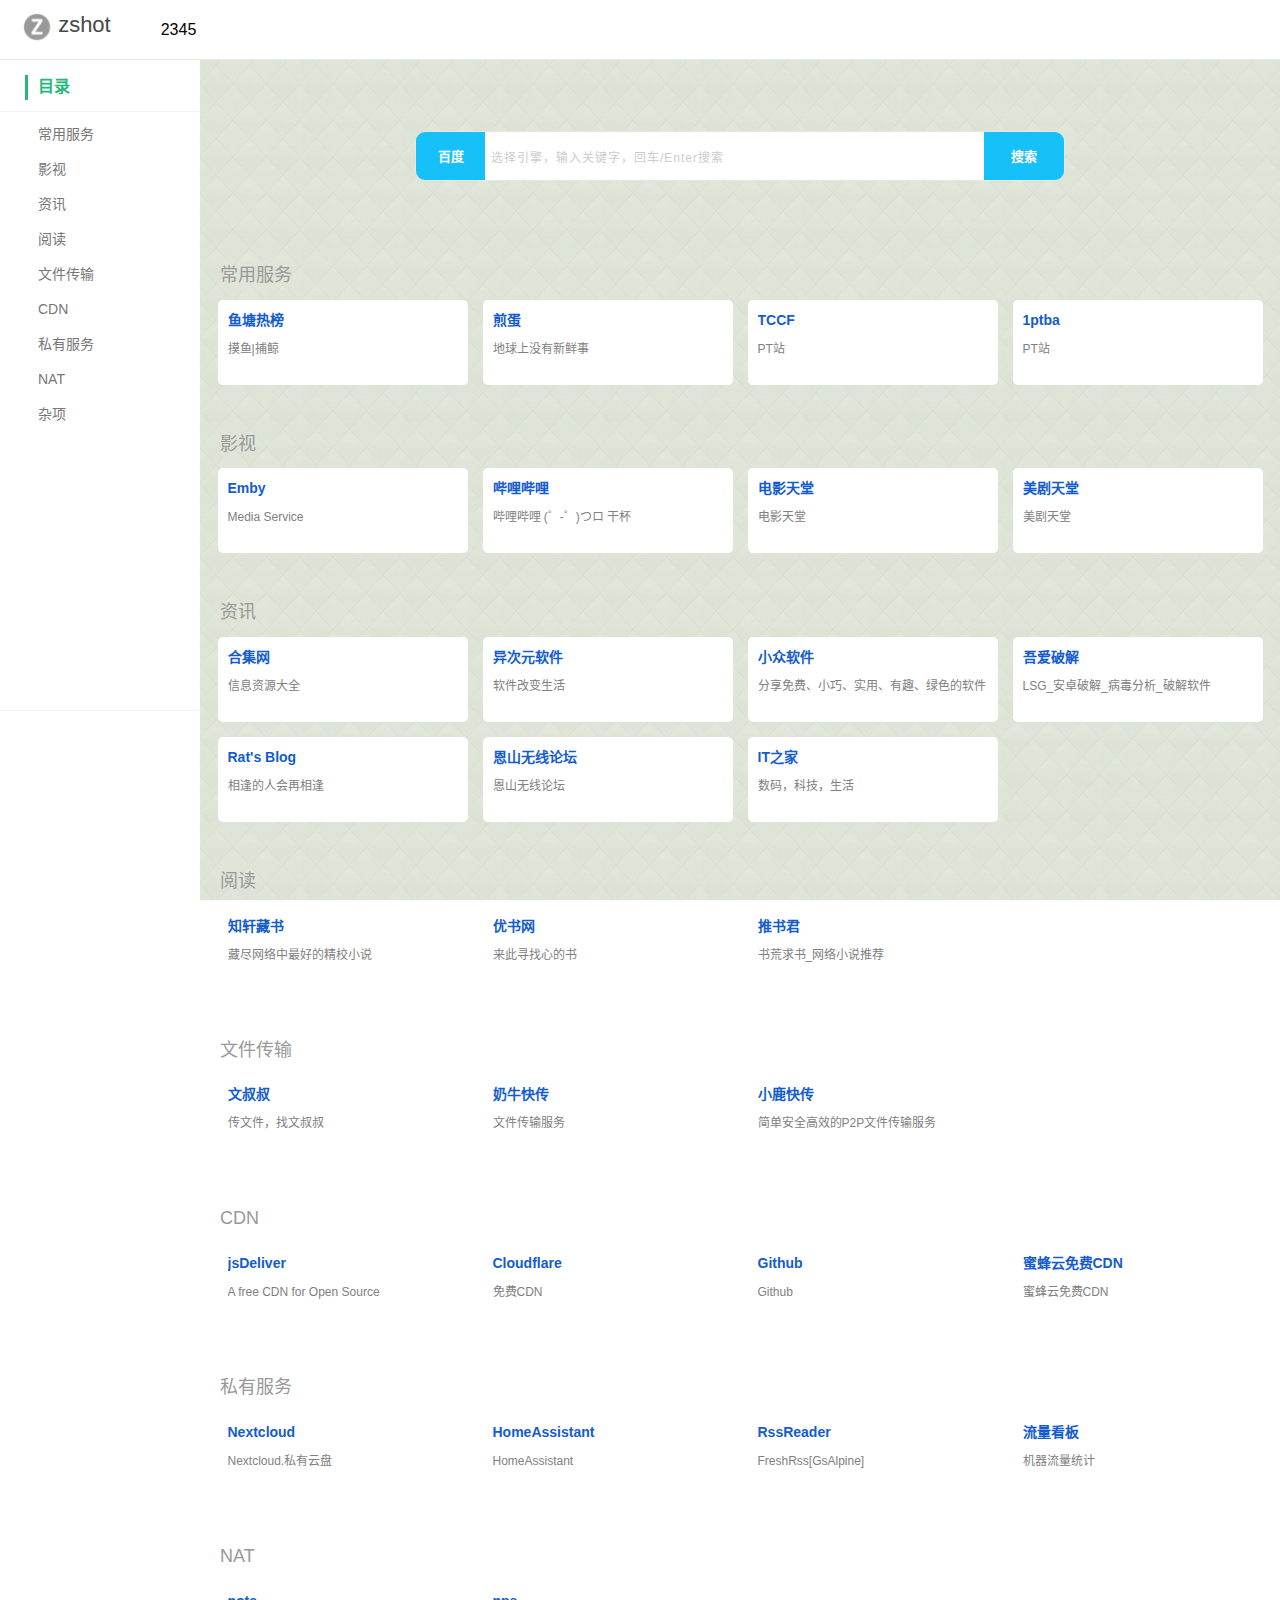
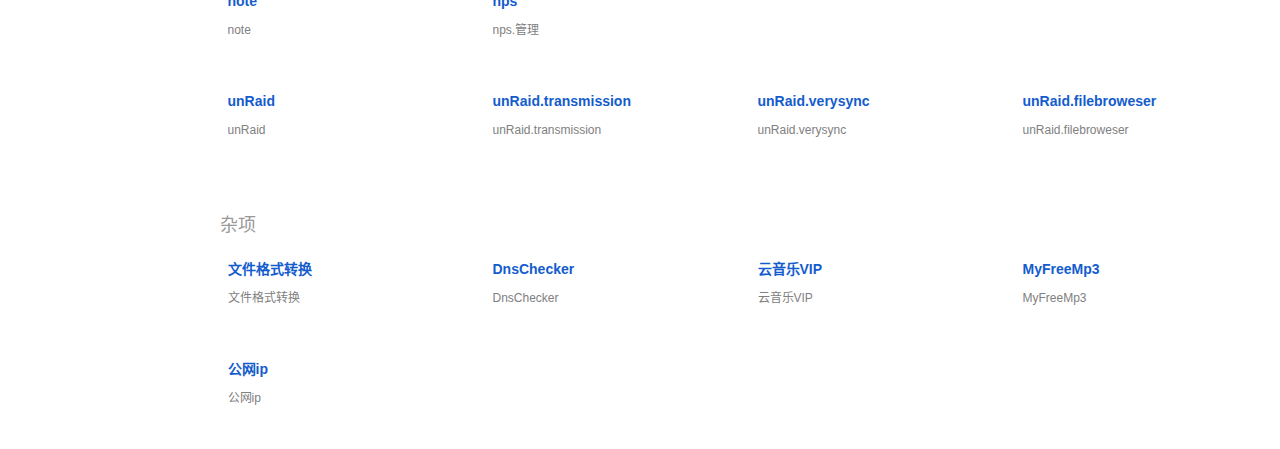
<file: index.html>
<!DOCTYPE html>
<html lang="zh-cn">

<head>
    <meta charset="utf-8" />
    <meta http-equiv="X-UA-Compatible" content="IE=edge" />
    <meta name="viewport" content="width=device-width, initial-scale=1" />
    <title>zshot</title>
    <link rel="shortcut icon" type="image/x-icon" href="static/favicon.png" />
    <link href="static/zui.min.css" rel="stylesheet" type="text/css" />
    <link href="static/self.css" rel="stylesheet" type="text/css" />
</head>

<body id="nav_body">
    <header>
        <div class="main">
            <h1 class="logo">
                <a href="index.html">
                    <img src="static/favicon.png">
                    <span>zshot</span>
                </a>
            </h1>
            <nav class="nav">
                <ul>
                    <li>
                        <a href="http://www.2345.com/?k23545260" target="_blank" style="color:black;">2345</a>
                    </li>
                </ul>
            </nav>
        </div>
    </header>
    <div id="content">
        <div class="left-bar">
            <div class="header">
                <h2>目录</h2>
            </div>
            <div class="menu" id="menu">
                <ul class="scrollcontent">
                    <li><a href="#row-1">常用服务</a></li>
                    <li><a href="#row-2">影视</a></li>
                    <li><a href="#row-3">资讯</a></li>
                    <li><a href="#row-4">阅读</a></li>
                    <li><a href="#row-5">文件传输</a></li>
                    <li><a href="#row-6">CDN</a></li>
                    <li><a href="#row-7">私有服务</a></li>
                    <li><a href="#row-8">NAT</a></li>
                    <li><a href="#row-9">杂项</a></li>
                </ul>
            </div>
        </div>
        <div class="main">
            <div class="container content-box">
                <section class="sousuo">
                    <div class="search">
                        <div class="search-box">
                            <button class="search-engine-name" id="search-engine-name">百度</button>
                            <input type="text" id="txt" class="search-input" placeholder="选择引擎，输入关键字，回车/Enter搜索" />
                            <button class="search-btn" id="search-btn">搜索</button>
                        </div>
                        <div class="search-engine">
                            <div class="search-engine-head">
                                <strong class="search-engine-tit">选择您的默认搜索引擎：</strong>
                            </div>
                            <ul class="search-engine-list">
                            </ul>
                        </div>
                    </div>
                </section>
                <section class="item card-box" id="row-1">
                    <div class="container-fluid">
                        <div class="row">
                            <div class="item-tit">
                                <strong>常用服务</strong>
                            </div>
                            <div class="clearfix two-list-box">
                                <div class="col-md-3 col-sm-4 col-xs-6">
                                    <a href="https://mo.fish/" class="card-link" target="_blank">
                                        <div class="card-tit">鱼塘热榜</div>
                                        <div class="card-desc">摸鱼|捕鲸</div>
                                    </a>
                                </div>
                                <div class="col-md-3 col-sm-4 col-xs-6">
                                    <a href="http://jandan.net" class="card-link" target="_blank">
                                        <div class="card-tit">煎蛋</div>
                                        <div class="card-desc">地球上没有新鲜事</div>
                                    </a>
                                </div>
                                <div class="col-md-3 col-sm-4 col-xs-6">
                                    <a href="https://et8.org/" class="card-link" target="_blank">
                                        <div class="card-tit">TCCF</div>
                                        <div class="card-desc">PT站</div>
                                    </a>
                                </div>
                                <div class="col-md-3 col-sm-4 col-xs-6">
                                    <a href="https://1ptba.com/torrents.php" class="card-link" target="_blank">
                                        <div class="card-tit">1ptba</div>
                                        <div class="card-desc">PT站</div>
                                    </a>
                                </div>
                            </div>
                        </div>
                    </div>
                </section>
                <section class="item card-box" id="row-2">
                    <div class="container-fluid">
                        <div class="row">
                            <div class="item-tit">
                                <strong>影视</strong>
                            </div>
                            <div class="clearfix two-list-box">
                                <div class="col-md-3 col-sm-4 col-xs-6">
                                    <a href="http://do.zshot.top:8096" class="card-link" target="_blank">
                                        <div class="card-tit">Emby</div>
                                        <div class="card-desc">Media Service</div>
                                    </a>
                                </div>
                                <div class="col-md-3 col-sm-4 col-xs-6">
                                    <a href="https://www.bilibili.com" class="card-link" target="_blank">
                                        <div class="card-tit">哔哩哔哩</div>
                                        <div class="card-desc">哔哩哔哩 (゜-゜)つロ 干杯</div>
                                    </a>
                                </div>
                                <div class="col-md-3 col-sm-4 col-xs-6">
                                    <a href="https://www.dy2018.com" class="card-link" target="_blank">
                                        <div class="card-tit">电影天堂</div>
                                        <div class="card-desc">电影天堂</div>
                                    </a>
                                </div>
                                <div class="col-md-3 col-sm-4 col-xs-6">
                                    <a href="https://www.meijutt.tv" class="card-link" target="_blank">
                                        <div class="card-tit">美剧天堂</div>
                                        <div class="card-desc">美剧天堂</div>
                                    </a>
                                </div>
                            </div>
                        </div>
                    </div>
                </section>
                <section class="item card-box" id="row-3">
                    <div class="container-fluid">
                        <div class="row">
                            <div class="item-tit">
                                <strong>资讯</strong>
                            </div>
                            <div class="clearfix two-list-box">
                                <div class="col-md-3 col-sm-4 col-xs-6">
                                    <a href="https://www.heji.ltd/" class="card-link" target="_blank">
                                        <div class="card-tit">合集网</div>
                                        <div class="card-desc">信息资源大全</div>
                                    </a>
                                </div>
                                <div class="col-md-3 col-sm-4 col-xs-6">
                                    <a href="https://www.iplaysoft.com" class="card-link" target="_blank">
                                        <div class="card-tit">异次元软件</div>
                                        <div class="card-desc">软件改变生活</div>
                                    </a>
                                </div>
                                <div class="col-md-3 col-sm-4 col-xs-6">
                                    <a href="https://www.appinn.com" class="card-link" target="_blank">
                                        <div class="card-tit">小众软件</div>
                                        <div class="card-desc">分享免费、小巧、实用、有趣、绿色的软件</div>
                                    </a>
                                </div>
                                <div class="col-md-3 col-sm-4 col-xs-6">
                                    <a href="https://www.52pojie.cn" class="card-link" target="_blank">
                                        <div class="card-tit">吾爱破解</div>
                                        <div class="card-desc">LSG_安卓破解_病毒分析_破解软件</div>
                                    </a>
                                </div>
                                <div class="col-md-3 col-sm-4 col-xs-6">
                                    <a href="https://www.moerats.com" class="card-link" target="_blank">
                                        <div class="card-tit">Rat's Blog</div>
                                        <div class="card-desc">相逢的人会再相逢</div>
                                    </a>
                                </div>
                                <div class="col-md-3 col-sm-4 col-xs-6">
                                    <a href="https://www.right.com.cn/forum/" class="card-link" target="_blank">
                                        <div class="card-tit">恩山无线论坛</div>
                                        <div class="card-desc">恩山无线论坛</div>
                                    </a>
                                </div>
                                <div class="col-md-3 col-sm-4 col-xs-6">
                                    <a href="https://www.ithome.com/" class="card-link" target="_blank">
                                        <div class="card-tit">IT之家</div>
                                        <div class="card-desc">数码，科技，生活 </div>
                                    </a>
                                </div>
                            </div>
                        </div>
                    </div>
                </section>
                <section class="item card-box" id="row-4">
                    <div class="container-fluid">
                        <div class="row">
                            <div class="item-tit">
                                <strong>阅读</strong>
                            </div>
                            <div class="clearfix two-list-box">
                                <div class="col-md-3 col-sm-4 col-xs-6">
                                    <a href="http://www.zxcs.me" class="card-link" target="_blank">
                                        <div class="card-tit">知轩藏书</div>
                                        <div class="card-desc">藏尽网络中最好的精校小说</div>
                                    </a>
                                </div>
                                <div class="col-md-3 col-sm-4 col-xs-6">
                                    <a href="https://www.yousuu.com/" class="card-link" target="_blank">
                                        <div class="card-tit">优书网</div>
                                        <div class="card-desc">来此寻找心的书</div>
                                    </a>
                                </div>
                                <div class="col-md-3 col-sm-4 col-xs-6">
                                    <a href="https://www.tuishujun.com/" class="card-link" target="_blank">
                                        <div class="card-tit">推书君</div>
                                        <div class="card-desc">书荒求书_网络小说推荐</div>
                                    </a>
                                </div>
                            </div>
                        </div>
                    </div>
                </section>
                <section class="item card-box" id="row-5">
                    <div class="container-fluid">
                        <div class="row">
                            <div class="item-tit">
                                <strong>文件传输</strong>
                            </div>
                            <div class="clearfix two-list-box">
                                <div class="col-md-3 col-sm-4 col-xs-6">
                                    <a href="https://www.wenshushu.cn" class="card-link" target="_blank">
                                        <div class="card-tit">文叔叔</div>
                                        <div class="card-desc">传文件，找文叔叔</div>
                                    </a>
                                </div>
                                <div class="col-md-3 col-sm-4 col-xs-6">
                                    <a href="https://cowtransfer.com" class="card-link" target="_blank">
                                        <div class="card-tit">奶牛快传</div>
                                        <div class="card-desc">文件传输服务</div>
                                    </a>
                                </div>
                                <div class="col-md-3 col-sm-4 col-xs-6">
                                    <a href="https://deershare.com/" class="card-link" target="_blank">
                                        <div class="card-tit">小鹿快传</div>
                                        <div class="card-desc">简单安全高效的P2P文件传输服务</div>
                                    </a>
                                </div>
                            </div>
                        </div>
                    </div>
                </section>
                <section class="item card-box" id="row-6">
                    <div class="container-fluid">
                        <div class="row">
                            <div class="item-tit">
                                <strong>CDN</strong>
                            </div>
                            <div class="clearfix two-list-box">
                                <div class="col-md-3 col-sm-4 col-xs-6">
                                    <a href="https://www.jsdelivr.com/" class="card-link" target="_blank">
                                        <div class="card-tit">jsDeliver</div>
                                        <div class="card-desc">A free CDN for Open Source</div>
                                    </a>
                                </div>
                                <div class="col-md-3 col-sm-4 col-xs-6">
                                    <a href="https://dash.cloudflare.com" class="card-link" target="_blank">
                                        <div class="card-tit">Cloudflare</div>
                                        <div class="card-desc">免费CDN</div>
                                    </a>
                                </div>
                                <div class="col-md-3 col-sm-4 col-xs-6">
                                    <a href="https://github.com" class="card-link" target="_blank">
                                        <div class="card-tit">Github</div>
                                        <div class="card-desc">Github</div>
                                    </a>
                                </div>
                                <div class="col-md-3 col-sm-4 col-xs-6">
                                    <a href="http://mfyidc.com" class="card-link" target="_blank">
                                        <div class="card-tit">蜜蜂云免费CDN</div>
                                        <div class="card-desc">蜜蜂云免费CDN</div>
                                    </a>
                                </div>
                            </div>
                        </div>
                    </div>
                </section>
                <section class="item card-box" id="row-7">
                    <div class="container-fluid">
                        <div class="row">
                            <div class="item-tit">
                                <strong>私有服务</strong>
                            </div>
                            <div class="clearfix two-list-box">
                                <div class="col-md-3 col-sm-4 col-xs-6">
                                    <a href="https://pan.zshot.top:880" class="card-link" target="_blank">
                                        <div class="card-tit">Nextcloud</div>
                                        <div class="card-desc">Nextcloud.私有云盘</div>
                                    </a>
                                </div>
                                <div class="col-md-3 col-sm-4 col-xs-6">
                                    <a href="http://zshot.top:18123" class="card-link" target="_blank">
                                        <div class="card-tit">HomeAssistant</div>
                                        <div class="card-desc">HomeAssistant</div>
                                    </a>
                                </div>
                                <div class="col-md-3 col-sm-4 col-xs-6">
                                    <a href="http://zshot.top:1201/" class="card-link" target="_blank">
                                        <div class="card-tit">RssReader</div>
                                        <div class="card-desc">FreshRss[GsAlpine]</div>
                                    </a>
                                </div>
                                <div class="col-md-3 col-sm-4 col-xs-6">
                                    <a href="./jump/liuliang.html" class="card-link" target="_blank">
                                        <div class="card-tit">流量看板</div>
                                        <div class="card-desc">机器流量统计</div>
                                    </a>
                                </div>
                            </div>
                        </div>
                    </div>
                </section>
                <section class="item card-box" id="row-8">
                    <div class="container-fluid">
                        <div class="row">
                            <div class="item-tit">
                                <strong>NAT</strong>
                            </div>
                            <div class="clearfix two-list-box">
                                <div class="col-md-3 col-sm-4 col-xs-6">
                                    <a href="./note/index.html" class="card-link" target="_blank">
                                        <div class="card-tit">note</div>
                                        <div class="card-desc">note</div>
                                    </a>
                                </div>
                                <div class="col-md-3 col-sm-4 col-xs-6">
                                    <a href="http://nat.zshot.top:9999" class="card-link" target="_blank">
                                        <div class="card-tit">nps</div>
                                        <div class="card-desc">nps.管理</div>
                                    </a>
                                </div>
                            </div>
                            <div class="clearfix two-list-box">
                                <div class="col-md-3 col-sm-4 col-xs-6">
                                    <a href="http://nat.zshot.top:10081" class="card-link" target="_blank">
                                        <div class="card-tit">unRaid</div>
                                        <div class="card-desc">unRaid</div>
                                    </a>
                                </div>
                                <div class="col-md-3 col-sm-4 col-xs-6">
                                    <a href="http://nat.zshot.top:10085" class="card-link" target="_blank">
                                        <div class="card-tit">unRaid.transmission</div>
                                        <div class="card-desc">unRaid.transmission</div>
                                    </a>
                                </div>
                                <div class="col-md-3 col-sm-4 col-xs-6">
                                    <a href="http://nat.zshot.top:10082" class="card-link" target="_blank">
                                        <div class="card-tit">unRaid.verysync</div>
                                        <div class="card-desc">unRaid.verysync</div>
                                    </a>
                                </div>
                                <div class="col-md-3 col-sm-4 col-xs-6">
                                    <a href="http://nat.zshot.top:10083" class="card-link" target="_blank">
                                        <div class="card-tit">unRaid.filebroweser</div>
                                        <div class="card-desc">unRaid.filebroweser</div>
                                    </a>
                                </div>
                            </div>
                        </div>
                    </div>
                </section>
                <section class="item card-box" id="row-9">
                    <div class="container-fluid">
                        <div class="row">
                            <div class="item-tit">
                                <strong>杂项</strong>
                            </div>
                            <div class="clearfix two-list-box">
                                <div class="col-md-3 col-sm-4 col-xs-6">
                                    <a href="https://www.aconvert.com/" class="card-link" target="_blank">
                                        <div class="card-tit">文件格式转换</div>
                                        <div class="card-desc">文件格式转换</div>
                                    </a>
                                </div>
                                <div class="col-md-3 col-sm-4 col-xs-6">
                                    <a href="https://dnschecker.org/" class="card-link" target="_blank">
                                        <div class="card-tit">DnsChecker</div>
                                        <div class="card-desc">DnsChecker</div>
                                    </a>
                                </div>
                                <div class="col-md-3 col-sm-4 col-xs-6">
                                    <a href="http://music.jsososo.com/" class="card-link" target="_blank">
                                        <div class="card-tit">云音乐VIP</div>
                                        <div class="card-desc">云音乐VIP</div>
                                    </a>
                                </div>
                                <div class="col-md-3 col-sm-4 col-xs-6">
                                    <a href="http://tool.liumingye.cn/music" class="card-link" target="_blank">
                                        <div class="card-tit">MyFreeMp3</div>
                                        <div class="card-desc">MyFreeMp3</div>
                                    </a>
                                </div>
                                <div class="col-md-3 col-sm-4 col-xs-6">
                                    <a href="http://ip.03k.org" class="card-link" target="_blank">
                                        <div class="card-tit">公网ip</div>
                                        <div class="card-desc">公网ip</div>
                                    </a>
                                </div>
                            </div>
                        </div>
                    </div>
                </section>
            </div>
        </div>
        <div id="get-top" title="回到顶部">
            <i class="icon icon-arrow-up"></i>
        </div>
    </div>
    <script src="static/jquery-1.11.0.min.js"></script>
    <script src="static/self.js"></script>
</body>

</html>
</file>
<file: static/self.css>
ul {
	padding: 0;
}

li {
	list-style: none;
}

a:hover,
a:active,
a:focus {
	text-decoration: none;
}

body {
	background-image: url(../static/backimg.png);
	/* background-image: url(https://cdn.jsdelivr.net/gh/Taygetus/taygetus.github.io@master/static/backimg.png); */
	background-repeat: repeat;
	background-attachment: fixed;
	overflow-x: hidden;
	overflow-y: auto;
}

i.icon,
i.fa {
	margin-right: 6px
}

.col,
.col-xs-1,
.col-xs-2,
.col-xs-3,
.col-xs-4,
.col-xs-5,
.col-xs-6,
.col-xs-7,
.col-xs-8,
.col-xs-9,
.col-xs-10,
.col-xs-11,
.col-xs-12,
.col-sm-1,
.col-sm-2,
.col-sm-3,
.col-sm-4,
.col-sm-5,
.col-sm-6,
.col-sm-7,
.col-sm-8,
.col-sm-9,
.col-sm-10,
.col-sm-11,
.col-sm-12,
.col-md-1,
.col-md-2,
.col-md-3,
.col-md-4,
.col-md-5,
.col-md-6,
.col-md-7,
.col-md-8,
.col-md-9,
.col-md-10,
.col-md-11,
.col-md-12,
.col-lg-1,
.col-lg-2,
.col-lg-3,
.col-lg-4,
.col-lg-5,
.col-lg-6,
.col-lg-7,
.col-lg-8,
.col-lg-9,
.col-lg-10,
.col-lg-11,
.col-lg-12 {
	padding: 0px 5px;
}

header {
	position: fixed;
	top: 0;
	left: 0;
	width: 100%;
	z-index: 100;
	height: 50px;
	background: #FFF;
}

header .logo {
	font-size: 20px;
	height: 50px;
	margin: 0;
	font-weight: 400;
	position: relative;
	z-index: 99;
	border-bottom: 1px solid #e8e8e8;
	background: #FFF;
	text-align: center;
}

header .main {
	position: relative;
}

header .nav {
	width: 100%;
	margin-left: 25px;
	background: #FFF;
	margin: 0;
	overflow: hidden;
	transition: all 0.4s ease;
	-moz-transition: all 0.4s ease;
	/* Firefox 4 */
	-webkit-transition: all 0.4s ease;
	/* Safari  Chrome */
	-o-transition: all 0.4s ease;
	/* Opera */
	position: absolute;
	top: -300px;
	left: 0;
}

header .showNav {
	top: 50px;
	box-shadow: 0 5px 5px rgba(204, 204, 204, .15);
	-moz-box-shadow: 0 5px 5px rgba(204, 204, 204, .15);
}

header .nav li {
	font-size: 16px;
}

header .nav a {
	display: block;
	line-height: 40px;
	font-size: 16px;
	color: #959595;
	padding: 0 25px;
	border-bottom: 1px solid #f5f5f5;
}

header .nav a:hover {
	border-color: #459df5;
	color: #459df5;
}

header .head-btn {
	float: right;
	line-height: 60px;
}

header .head-btn a {
	margin-left: 5px;
	display: inline-block;
	width: 30px;
	height: 30px;
	line-height: 30px;
	text-align: center;
	background: #f5f5f5;
	color: #03b8cf;
	border: 1px solid #e5e5e5;
	transition: all .2s;
	-moz-transition: all .2s;
	/* Firefox 4 */
	-webkit-transition: all .2s;
	/* Safari Chrome */
	-o-transition: all .2s;
	/* Opera */
}

header .head-btn a:hover {
	background: #03b8cf;
	color: #FFF;
	border: 1px solid #03b8cf;
}

header .head-btn a>i {
	margin-right: 0px;
	font-size: 15px;
}

header .nav-btn {
	position: fixed;
	border: none;
	background: transparent;
	top: 0;
	left: 10px;
	outline: 0;
	margin-top: 10px;
	z-index: 100
}

header .nav-btn {
	left: inherit;
	right: 10px;
}

header .nav-btn .icon-line {
	display: block;
	margin: 6px 0;
	width: 25px;
	height: 2px;
	background: #999;
	cursor: pointer;
	transition: all .4s ease;
	-moz-transition: all .4s ease;
	/* Firefox 4 */
	-webkit-transition: all .4s ease;
	/* Safari  Chrome */
	-o-transition: all .4s ease;
	/* Opera */
}

header .nav-btn .middle {
	margin: 0 auto;
}

header .animated2 .top {
	transform: translateY(8px) rotateZ(45deg);
	-ms-transform: translateY(8px) rotateZ(45deg);
	/* IE 9 */
	-moz-transform: translateY(8px) rotateZ(45deg);
	/* Firefox */
	-webkit-transform: translateY(8px) rotateZ(45deg);
	/* Safari 鍜� Chrome */
	-o-transform: translateY(8px) rotateZ(45deg);
	/* Opera */
}

header .animated2 .middle {
	width: 0;
}

header .animated2 .bottom {
	transform: translateY(-8px) rotateZ(-45deg);
	-ms-transform: translateY(-8px) rotateZ(-45deg);
	/* IE 9 */
	-moz-transform: translateY(-8px) rotateZ(-45deg);
	/* Firefox */
	-webkit-transform: translateY(-8px) rotateZ(-45deg);
	/* Safari Chrome */
	-o-transform: translateY(-8px) rotateZ(-45deg);
	/* Opera */
}

.left-bar {
	position: fixed;
	top: 50px;
	left: -240px;
	width: 200px;
	max-width: 100%;
	height: 100%;
	background: #353535;
	z-index: 12;
	transition: all 0.4s ease;
	-moz-transition: all 0.4s ease;
	/* Firefox 4 */
	-webkit-transition: all 0.4s ease;
	/* Safari 鍜� Chrome */
	-o-transition: all 0.4s ease;
	/* Opera */
	transform: translateZ(0);
	-ms-transform: translateZ(0);
	/* IE 9 */
	-moz-transform: translateZ(0);
	/* Firefox */
	-webkit-transform: translateZ(0);
	/* Safari 鍜� Chrome */
	-o-transform: translateZ(0);
	/* Opera */
}

.left-bar .header {
	padding: 0px 15px;
	border-bottom: 1px solid #464646;
}

.left-bar .header h2 {
	font-size: 17px;
	line-height: 40px;
	max-width: 100%;
	overflow: hidden;
	margin: 0;
	font-weight: 400;
	display: block;
	color: #ccc;
}

.left-bar .menu {
	height: 450px;
	margin-bottom: 15px;
	border-bottom: 1px solid #424242
}

.left-bar .menu ul li a {
	display: block;
	height: 35px;
	line-height: 35px;
	font-size: 14px;
	color: #777;
	padding-left: 38px;
}

.scrollcontent {
	width: 100%;
	top: 0;
	left: 0;
	padding-right: 4px;
	padding-top: 5px
}

.left-bar .menu ul li a:hover {
	background: #f5f5f5
}

.left-bar .menu ul li i.fa {
	width: 15px;
	text-align: center;
	margin-right: 20px
}

.left-bar .tree li.open>ul::-webkit-scrollbar {
	width: 3px;
	margin-right: 2px
}

.menu-about p {
	font-size: 12px;
	color: #ccc;
	text-align: center;
}

#content {
	position: absolute;
	left: 0;
	right: 0;
	top: 0;
	bottom: 0;
}

#content>.Off-left-menu {
	display: none;
}

#content>div.center-main {
	margin: 0 auto;
}

.sousuo {
	padding: 35px 0;
}

.search {
	position: relative;
	width: 100%;
	margin: 0 auto;
}

.search-box {
	height: 50px;
	/*box-shadow: 0px 0px 2px 0px #ccc;*/
	border-radius: 10px;
	overflow: hidden;
	display: -webkit-flex;
	/* Safari */
	display: flex;
	flex-wrap: wrap;
	border: 1px solid #e6e6e6
}

.search-engine-name {
	width: 69px;
	height: 50px;
	background: #16C0F8;
	border: none;
	color: #fff;
	font-weight: bold;
	outline: none;
}

.search-input {
	box-sizing: border-box;
	flex: 1;
	height: 50px;
	line-height: 50px;
	font-size: 16px;
	color: #999;
	border: none;
	outline: none;
	padding-left: 6px;
}

input::-webkit-input-placeholder {
	font-size: 12px;
	letter-spacing: 1px;
	color: #ccc;
}

.search-btn {
	width: 80px;
	height: 50px;
	background: #16C0F8;
	border: none;
	color: #fff;
	font-weight: bold;
	outline: none;
}

.search-engine {
	position: absolute;
	top: 60px;
	left: 0;
	width: 100%;
	background: #FFF;
	padding: 15px 0 0 15px;
	border-radius: 5px;
	box-shadow: 0px 5px 20px 0px #d8d7d7;
	transition: all 0.3s;
	display: none;
	z-index: 999
}

.search-engine-head {
	overflow: hidden;
	margin-bottom: 10px;
	padding-right: 15px;
}

.search-engine-tit {
	float: left;
	margin: 0;
	font-size: 14px;
	color: #999;
}

.search-engine ul::before {
	content: '';
	width: 0px;
	height: 0px;
	position: absolute;
	top: -15px;
	border-top: 8px solid transparent;
	border-right: 8px solid transparent;
	border-bottom: 8px solid #fff;
	border-left: 8px solid transparent;
}

.search-engine-list::after {
	content: '';
	width: 70px;
	height: 18px;
	position: absolute;
	top: -17px;
	left: 1px;
}

.search-engine-list li {
	float: left;
	width: 30%;
	line-height: 30px;
	font-size: 14px;
	padding: 5px 10px 5px 10px;
	margin: 0 10px 10px 0;
	background: #f9f9f9;
	color: #999;
	cursor: pointer
}

.search-engine-list li img {
	width: 25px;
	height: 25px;
	border-radius: 15px;
	float: left;
	margin-right: 5px;
	margin-top: 2.5px;
}

#content .content-box {
	padding-top: 51px
}

.content-box {
	max-width: 1200px;
	margin: 0 auto;
	padding: 0 10px;
}

.item {
	width: 100%;
}

.item>.container-fluid {
	padding-top: 0;
	margin-top: 0;
}

.item>.container-fluid .row {
	padding: 10px 5px;
}

.item-tit>strong {
	color: #999;
	font-size: 18px;
	font-weight: 400;
	display: block;
	margin-bottom: 10px;
	padding-left: 5px;
}

.item-tit>strong>i {
	margin-right: 5px;
	font-size: 18px;
}

.card-link {
	display: block;
	padding: 10px 10px;
	border-radius: 5px;
	overflow: hidden;
	margin-bottom: 10px;
	background: #fff;
	transition: all 0.2s ease-out;
	-moz-transition: all 0.2s ease-out;
	/* Firefox 4 */
	-webkit-transition: all 0.2s ease-out;
	/* Safari Chrome */
	-o-transition: all 0.2s ease-out;
	/* Opera */
}

.card-link:hover {
	transform: translateY(-5px);
	-ms-transform: translateY(-5px);
	/* IE 9 */
	-moz-transform: translateY(-5px);
	/* Firefox */
	-webkit-transform: translateY(-5px);
	/* Safari  Chrome */
	-o-transform: translateY(-5px);
	/* Opera */
	box-shadow: 4px 4px 10px rgba(204, 204, 204, 0.5);
	-moz-box-shadow: 4px 4px 10px rgba(204, 204, 204, 0.5);
	/* Firefox */
}

.card-tit {
	height: 20px;
	font-size: 14px;
	font-weight: 700;
	overflow: hidden;
	text-overflow: ellipsis;
	white-space: normal;
}

.card-tit img {
	width: 40px;
	height: 40px;
	border-radius: 50%;
	margin-right: 5px;
}

.card-desc {
	color: gray;
	font-size: 12px;
	padding-top: 10px;
	height: 45px;
	overflow: hidden;
	text-overflow: ellipsis;
	white-space: normal;
	display: -webkit-box;
	-webkit-line-clamp: 2;
	-webkit-box-orient: vertical;
}

.content-box .list-box {
	background: #FFF;
	padding: 20px 10px 0px 10px;
	margin: 0;
}

#get-top {
	width: 40px;
	height: 40px;
	background: #03b8cf;
	color: #FFF;
	position: fixed;
	right: 15px;
	bottom: 55px;
	line-height: 30px;
	text-align: center;
	font-size: 30px;
	cursor: pointer;
	display: none;
	z-index: 100;
}

#get-top i {
	margin: 0;
	font-size: 20px;
}

.footer {
	padding: 15px 20px 10px 20px;
	border-top: 1px solid #d0d0d0;
	background-color: #e8e8e8;
	text-align: center;
	font-size: 14px;
	color: #5d5d5d;
}

@media (min-width: 768px) {
	.col,
	.col-xs-1,
	.col-xs-2,
	.col-xs-3,
	.col-xs-4,
	.col-xs-5,
	.col-xs-6,
	.col-xs-7,
	.col-xs-8,
	.col-xs-9,
	.col-xs-10,
	.col-xs-11,
	.col-xs-12,
	.col-sm-1,
	.col-sm-2,
	.col-sm-3,
	.col-sm-4,
	.col-sm-5,
	.col-sm-6,
	.col-sm-7,
	.col-sm-8,
	.col-sm-9,
	.col-sm-10,
	.col-sm-11,
	.col-sm-12,
	.col-md-1,
	.col-md-2,
	.col-md-3,
	.col-md-4,
	.col-md-5,
	.col-md-6,
	.col-md-7,
	.col-md-8,
	.col-md-9,
	.col-md-10,
	.col-md-11,
	.col-md-12,
	.col-lg-1,
	.col-lg-2,
	.col-lg-3,
	.col-lg-4,
	.col-lg-5,
	.col-lg-6,
	.col-lg-7,
	.col-lg-8,
	.col-lg-9,
	.col-lg-10,
	.col-lg-11,
	.col-lg-12 {
		padding: 0 10px
	}
	#content .main {
		padding-top: 51px;
	}
	.sousuo {
		padding: 10px 0 50px 0;
		margin-top: 0;
	}
	.sousuo-form {
		width: 100%;
		margin: 0 auto;
	}
	#input {
		outline: none;
		padding: 0 10px;
		height: 46px;
		line-height: 46px;
		border: 1px solid #ccc;
		border-left: none;
		display: block;
		padding-left: 90px;
	}
	.link-box {
		width: 12.5%;
		float: left
	}
	.item-tit>strong {
		padding: 5px 0 0 10px;
		margin-bottom: 10px;
	}
	.get-home {
		margin: 0;
		margin-top: 20px;
	}
	.footer {
		margin-top: 20px;
	}
}

@media (min-width: 992px) {
	header {
		height: 60px;
		border-bottom: 1px solid #e8e8e8;
	}
	header .main {
		padding: 0 22px;
	}
	header .logo {
		float: left;
		font-size: 22px;
		margin: 0;
		font-weight: 400;
		border: none;
	}
	header .logo a {
		display: block;
		line-height: 50px;
		color: #484848;
		font-weight: 400;
	}
	header .logo img {
		width: 30px;
		vertical-align: -10px;
	}
	header .nav {
		float: left;
		margin-left: 25px;
		padding-top: 0px;
		height: 100%;
		display: block;
		overflow: hidden;
		position: static;
		width: auto;
		box-shadow: none;
	}
	header .nav li {
		float: left;
		font-size: 16px;
	}
	header .nav a {
		display: block;
		line-height: 59px;
		color: #959595;
		padding: 0 18px;
		border-bottom: 1px solid #e8e8e8;
	}
	header .nav a:hover {
		border-color: #459df5;
		color: #459df5;
	}
	.left-bar {
		height: 100%;
		background: #FFF;
		top: 60px;
		left: 0;
		z-index: 1;
	}
	.left-bar .header {
		padding: 11px 0px;
		border-bottom: none;
		margin: 0 25px;
		padding-top: 15px;
	}
	.left-bar .header h2 {
		color: #28b779;
		font-size: 16px;
		font-weight: bold;
		line-height: inherit;
		border-left: 3px solid #28b779;
		padding-left: 10px;
	}
	.left-bar .menu {
		height: 600px;
		border-top: 1px solid #f2f2f2;
		border-bottom: 1px solid #f2f2f2
	}
	.left-bar .tree-menu {
		border-bottom: 1px solid #e8e8e8;
	}
	.left-bar .tree li.open>ul {
		height: 281px;
		background: #f5f5f5;
	}
	.tree-menu li li a {
		color: #797979;
		font-size: 14px;
	}
	.search {
		width: 650px;
	}
	.search-engine {
		width: 650px;
	}
	.search-engine-list li {
		width: 112px;
		margin: 0 15px 15px 0;
	}
	#content .main {
		margin-left: 200px;
		padding-top: 70px
	}
	.content-box {
		padding: 0 10px;
		padding-top: 61px
	}
	.nav-item .container-fluid {
		padding: 20px 20px 10px 20px;
	}
	.item>.container-fluid .row {
		padding: 0;
	}
	.card-box .col-md-3 {
		padding: 0 7.5px;
	}
	.card-link {
		margin-bottom: 15px;
	}
	.main .list-box .menu-list {
		margin: 0px 10px 20px 10px;
	}
	.nav-tabs>li>a {
		padding: 4px 15px;
	}
	.footer {
		margin-top: 30px;
	}
}

@media (min-width: 1200px) {
	header .nav a {
		padding: 0 25px;
	}
	.content-box {
		padding: 0 20px;
	}
	.sousuo-form {
		width: 60%
	}
	.item>.container-fluid {
		padding: 0;
		padding-top: 91px;
		margin-top: -65px;
	}
}

@media (min-width: 1700px) {
	.content-box {
		max-width: 1400px;
	}
	.col-md-3 {
		width: 20%;
	}
}
</file>
